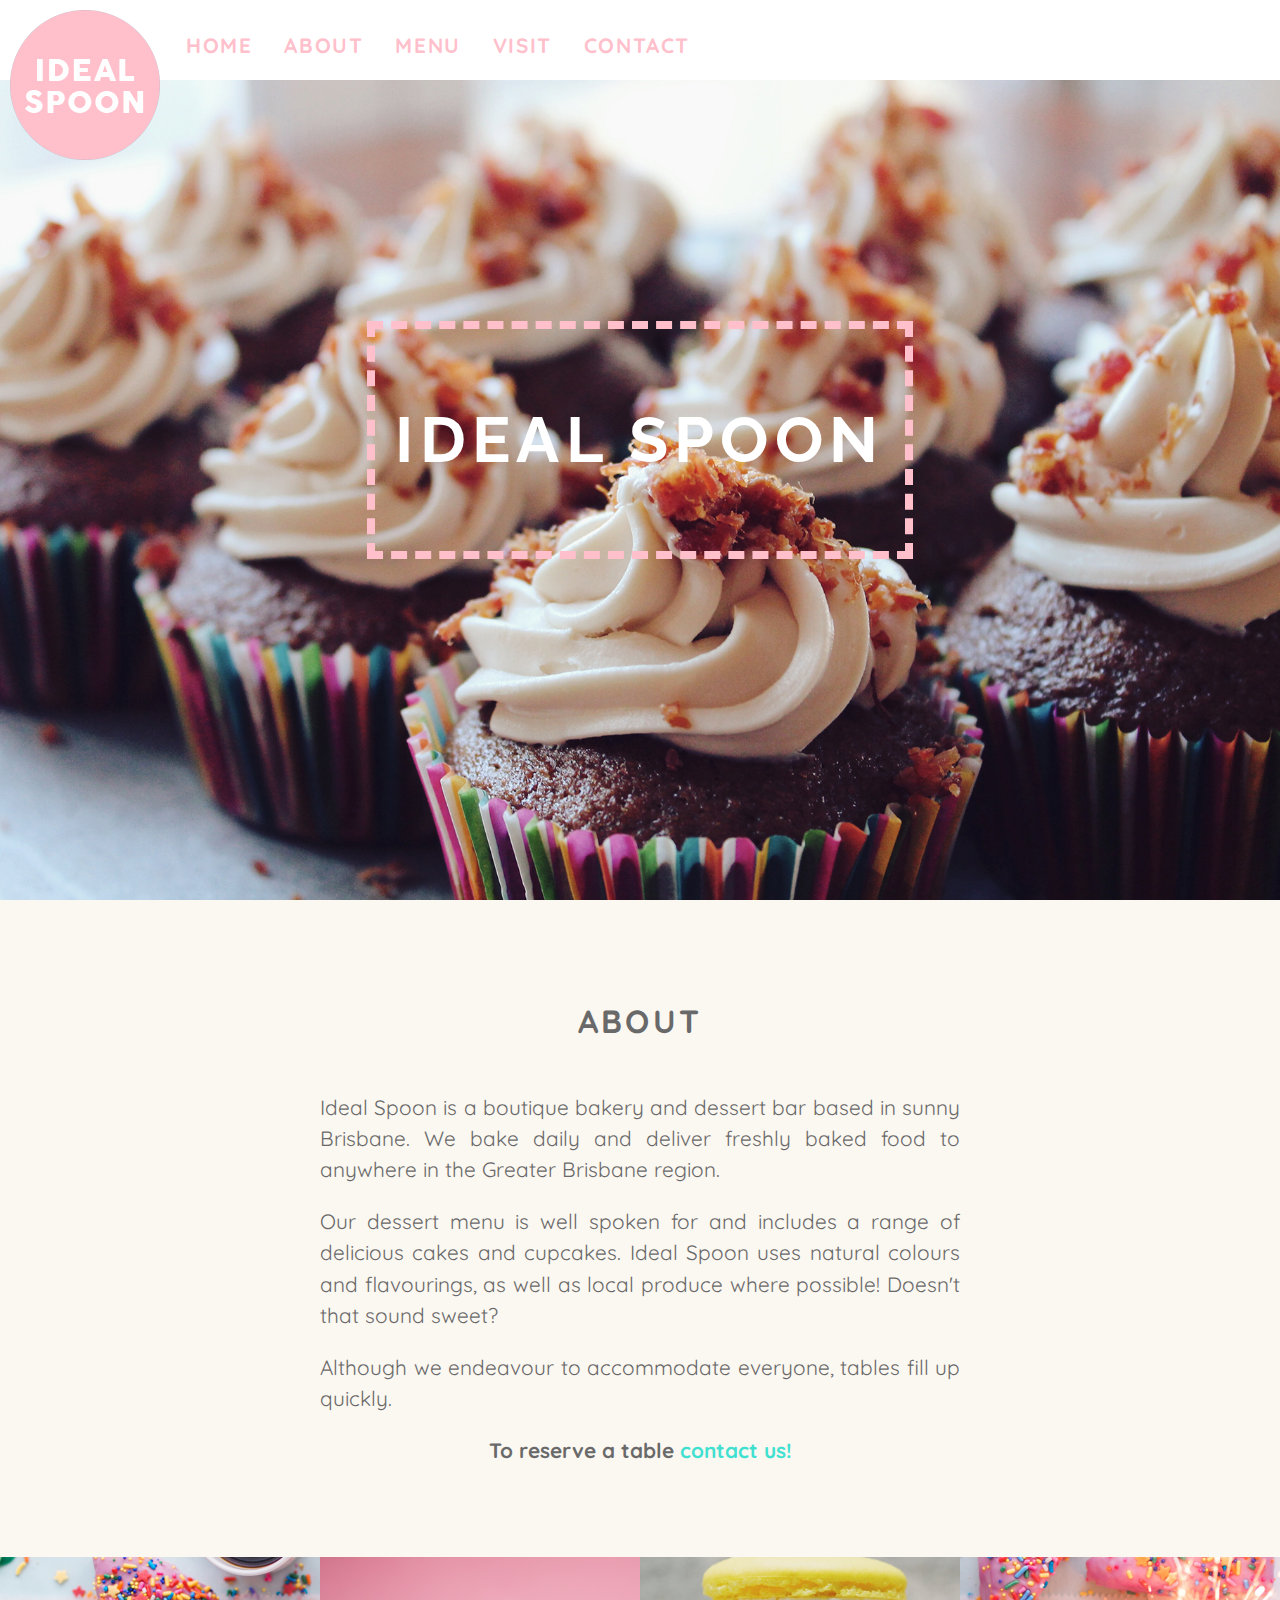
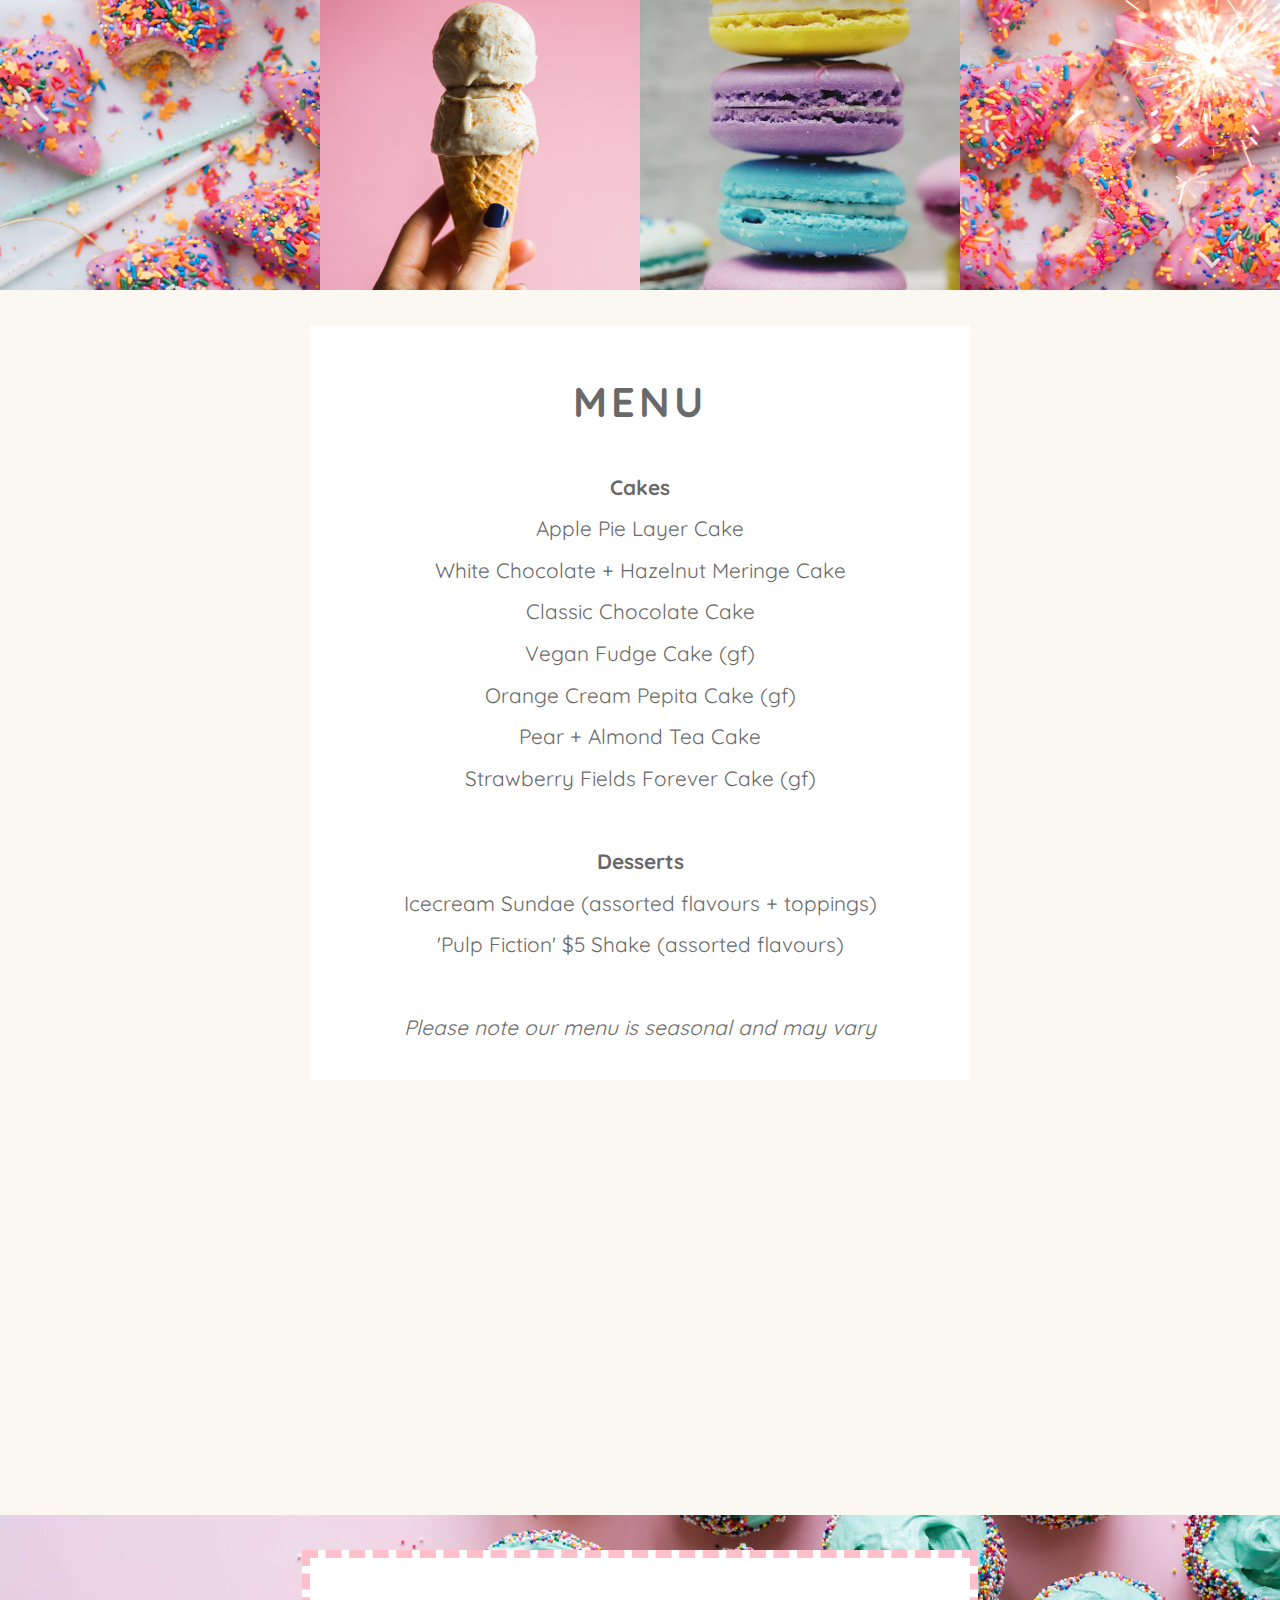
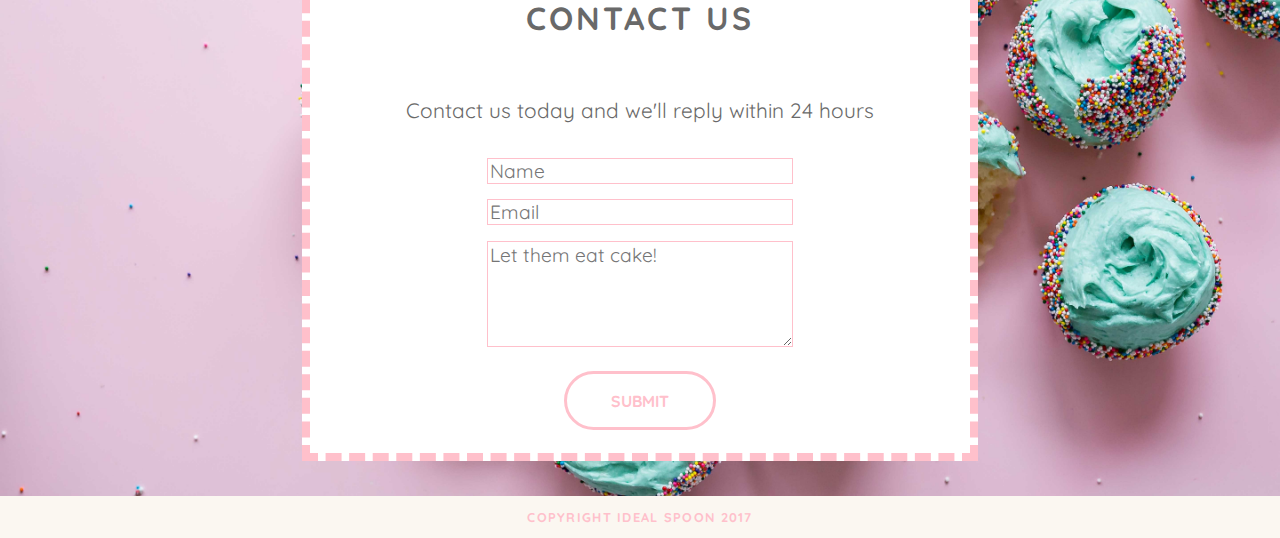
<file: index.html>
<!DOCTYPE html>
<html lang="en">
<head>
    <!--[if lt IE 9]>
    <script src="http://html5shim.googlecode.com/svn/trunk/html5.js"></script>
    <![endif]-->
    <meta name="MobileOptimized" content="width">
    <meta name="HandheldFriendly" content="true">
    <meta name="viewport" content="width=device-width, initial-scale=1.0, maximum-scale=1.0, user-scalable=0">
    <meta charset="utf-8">
    <title>Ideal Spoon</title>
    <link rel="stylesheet" href="normalise.css">
    <!--<link rel="stylesheet" href="https://unpkg.com/purecss@1.0.0/build/pure-min.css" integrity="sha384-nn4HPE8lTHyVtfCBi5yW9d20FjT8BJwUXyWZT9InLYax14RDjBj46LmSztkmNP9w" crossorigin="anonymous">-->
    <link rel="stylesheet" href="style.css">
    <link href="https://fonts.googleapis.com/css?family=Indie+Flower" rel="stylesheet">
    <link href="https://fonts.googleapis.com/css?family=Raleway" rel="stylesheet">
    <link href="https://fonts.googleapis.com/css?family=Fjalla+One" rel="stylesheet">
    <link href="https://fonts.googleapis.com/css?family=Quicksand" rel="stylesheet">
    <script src="https://ajax.googleapis.com/ajax/libs/jquery/3.2.1/jquery.min.js"></script>
    <link rel="stylesheet" href="https://maxcdn.bootstrapcdn.com/font-awesome/4.6.1/css/font-awesome.min.css">
</head>
    
<body>
<!--Main Content-->
   <!-- HEADER -->
    <header>
        <div class="header" id="myTopnav">
            <div class="logo">
                 <a href="#"><img src="logo2.png"></a>
            </div>
            <ul class="navigation">
                <li class="li-nav"><a href="javascript:void(0);" class="icon" onclick="myFunction()">&#9776;</a></li>
                <li class="li-nav" id="first"><a href="#masthead" class="nav-link">Home</a></li>
                <li class="li-nav"><a href="#about" class="nav-link">About</a></li>
                <li class="li-nav"><a href="#menu" class="nav-link">Menu</a></li>
                <li class="li-nav"><a href="#visit" class="nav-link">Visit</a></li>
                <li class="li-nav"><a href="#contact" class="nav-link">Contact</a></li>
                
            </ul>
        </div>
    </header>

    <div id="masthead">
    <div class="container h-100">
    <section id="title h-100">
        <div class="h1-box">
            <h1>Ideal Spoon</h1>
        </div>
    </section>
    </div>
    </div>
    
    <!-- ABOUT SECTION -->
<section id="about">
    <div class="about-container">
        <h2 class="grey">ABOUT</h2>
        <div class="about-col grey justify">
            <p>Ideal Spoon is a boutique bakery and dessert bar based in sunny Brisbane. We bake daily and deliver freshly baked food to anywhere in the Greater Brisbane region.</p>
            <p>Our dessert menu is well spoken for and includes a range of delicious cakes and cupcakes. Ideal Spoon uses natural colours and flavourings, as well as local produce where possible! Doesn't that sound sweet?</p>
            <p>Although we endeavour to accommodate everyone, tables fill up quickly. </p>
            <p class="about-contact">To reserve a table <a href="#contact">contact us!</a></p>
        </div>
    </div>
</section>


<section id="desserts">
    <div class="desserts-container">
        <div class="test">
        <img src="desserts1.png" class="desserts-gallery">
        <img src="desserts2.png" class="desserts-gallery">
        <img src="desserts3.png" class="desserts-gallery">
        <img src="desserts4.png" class="desserts-gallery">
        </div>
    </div>
</section>
    
    <!-- MENU SECTION -->
    <section id="menu">
       <div class="menu-box">
           <div class="about-col">
            <h2 class="grey">MENU</h2>

           <p class="grey menu-list">
           <b>Cakes</b></br>
           Apple Pie Layer Cake</br>
           White Chocolate + Hazelnut Meringe Cake</br>
           Classic Chocolate Cake</br>
               Vegan Fudge Cake (gf)</br>
           Orange Cream Pepita Cake (gf)</br>
           Pear + Almond Tea Cake</br>
           Strawberry Fields Forever Cake (gf)</br></br>
           <b>Desserts</b></br>
           Icecream Sundae (assorted flavours + toppings)</br>
           'Pulp Fiction' $5 Shake (assorted flavours)</br></br>
           <i>Please note our menu is seasonal and may vary</i>
           </p>
        </div>
       </div>
    </section>
    
    <!-- VISIT SECTION -->
    <section id="visit">
        <div class="map-frame">
            <div class="map-frame"><iframe width="100%" height="100%" frameborder="0" scrolling="no" marginheight="0" marginwidth="0" src="https://www.google.com/maps/embed?pb=!1m18!1m12!1m3!1d1769.5015348927827!2d153.04429740806984!3d-27.50027998715861!2m3!1f0!2f0!3f0!3m2!1i1024!2i768!4f13.1!3m3!1m2!1s0x6b915a44b4623d69%3A0x2905d0ab32f568e6!2sStones+Corner+Village!5e0!3m2!1sen!2sau!4v1505730698742"></iframe>
            <!--<div class="map-content grey"><span class="location">LOCATION</span><br />Shop 6, Cherry Lane</br>Mt Gravatt 4122</div>-->
        </div>
        </div>
    </section>


    <!-- CONTACT SECTION -->
    <section id="contact">
       <div class="menu-box contact-box">
            <h2 class="grey">CONTACT US</h2>
            <div class="contact-form">
               <div class="container">  
                      <form id="form" action="#contact" method="post">
                        <p class="menu-list contact-msg">Contact us today and we'll reply within 24 hours</p>
                            <fieldset>
                              <input class="form-input" placeholder="Name" type="text" tabindex="1" required>
                            </fieldset>
                            <fieldset>
                              <input class="form-input" placeholder="Email" type="email" tabindex="2" required>
                            </fieldset>
                            <fieldset>
                              <textarea class="form-input" placeholder="Let them eat cake!" required></textarea>
                            </fieldset>
                            <fieldset>
                          <a href="#" class="button">Submit</a>
                        </fieldset>
                      </form>
                </div>
            </div>
        </div>
    </section>

    <!-- FOOTER SECTION -->
    <section id="footer">
        <p class="copyright">Copyright Ideal Spoon 2017</p>
    </section>
<!--End Main Content-->


<script>
    function myFunction() {
        var x = document.getElementById("myTopnav");
        if (x.className === "header") {
            x.className += " responsive";
        } else {
            x.className = "header";
        }
    }
</script>

<script src="script.js"></script>
</body>
</html>
</file>
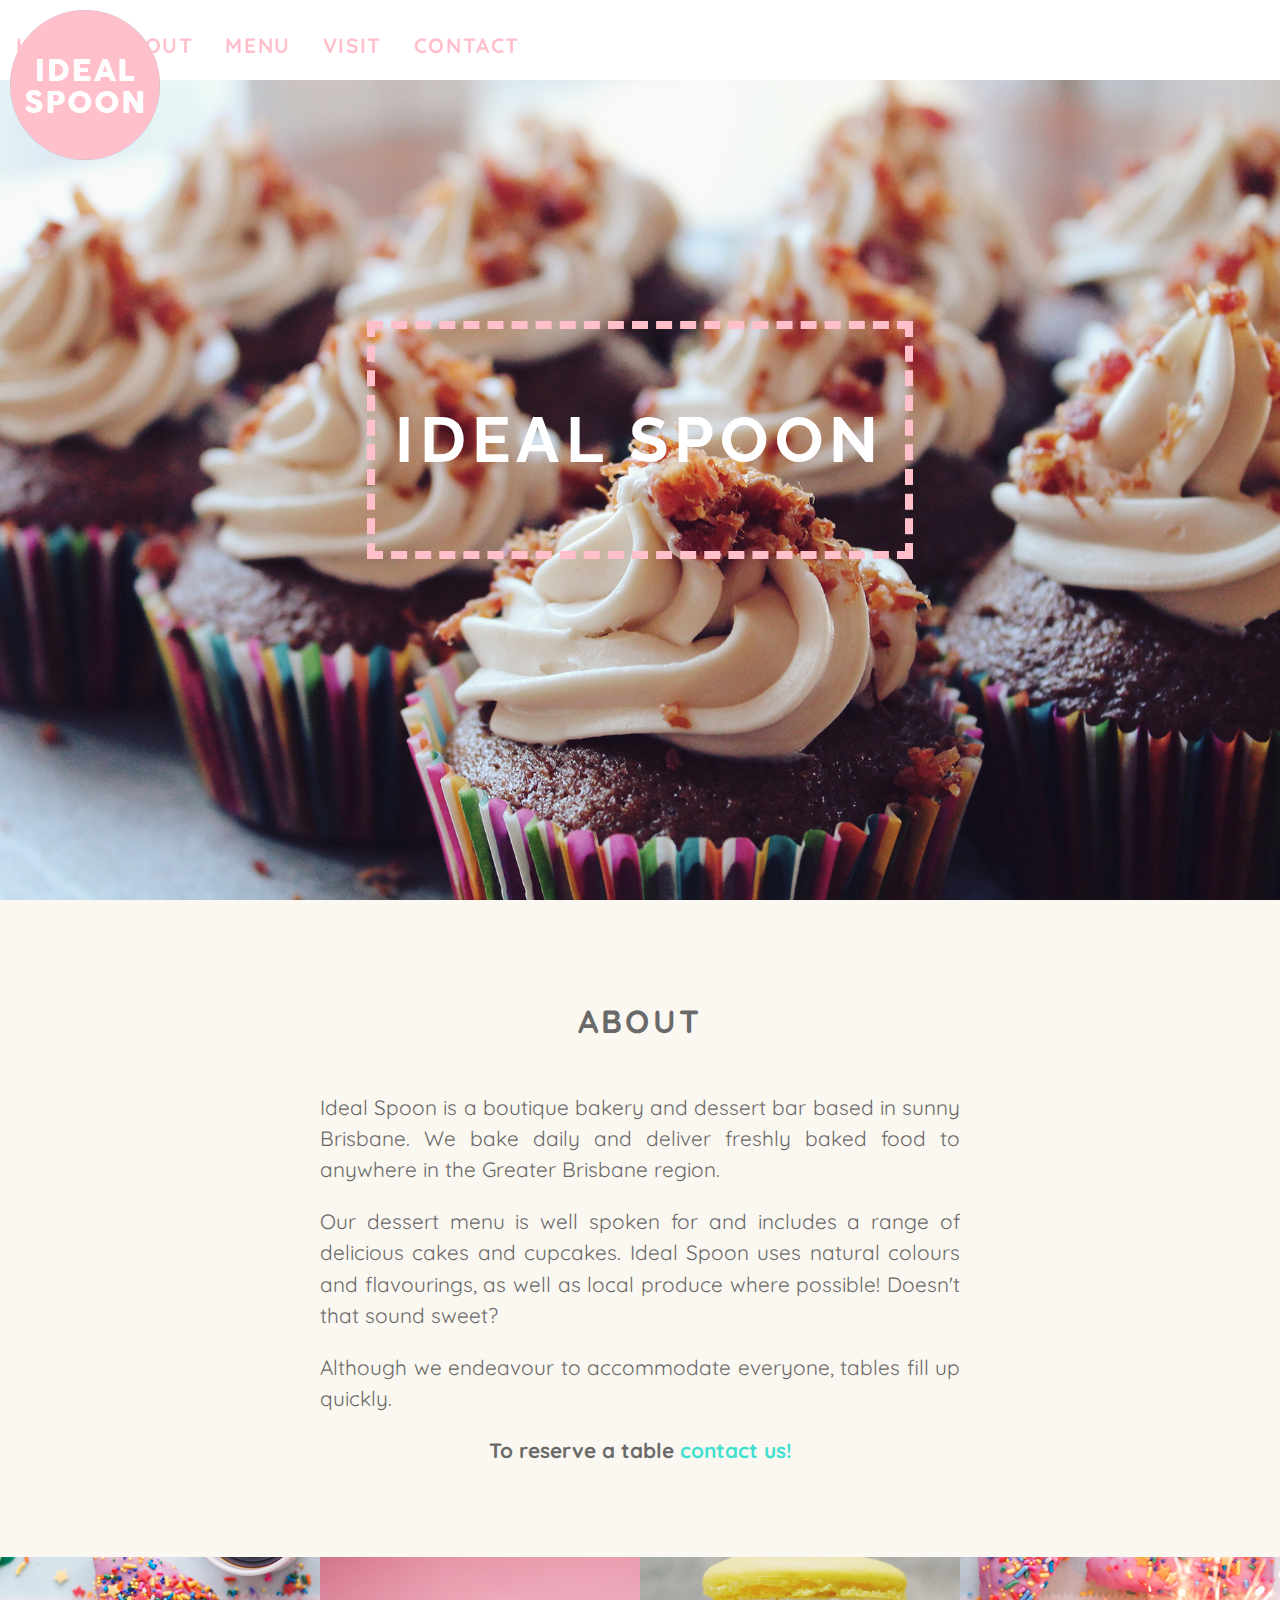
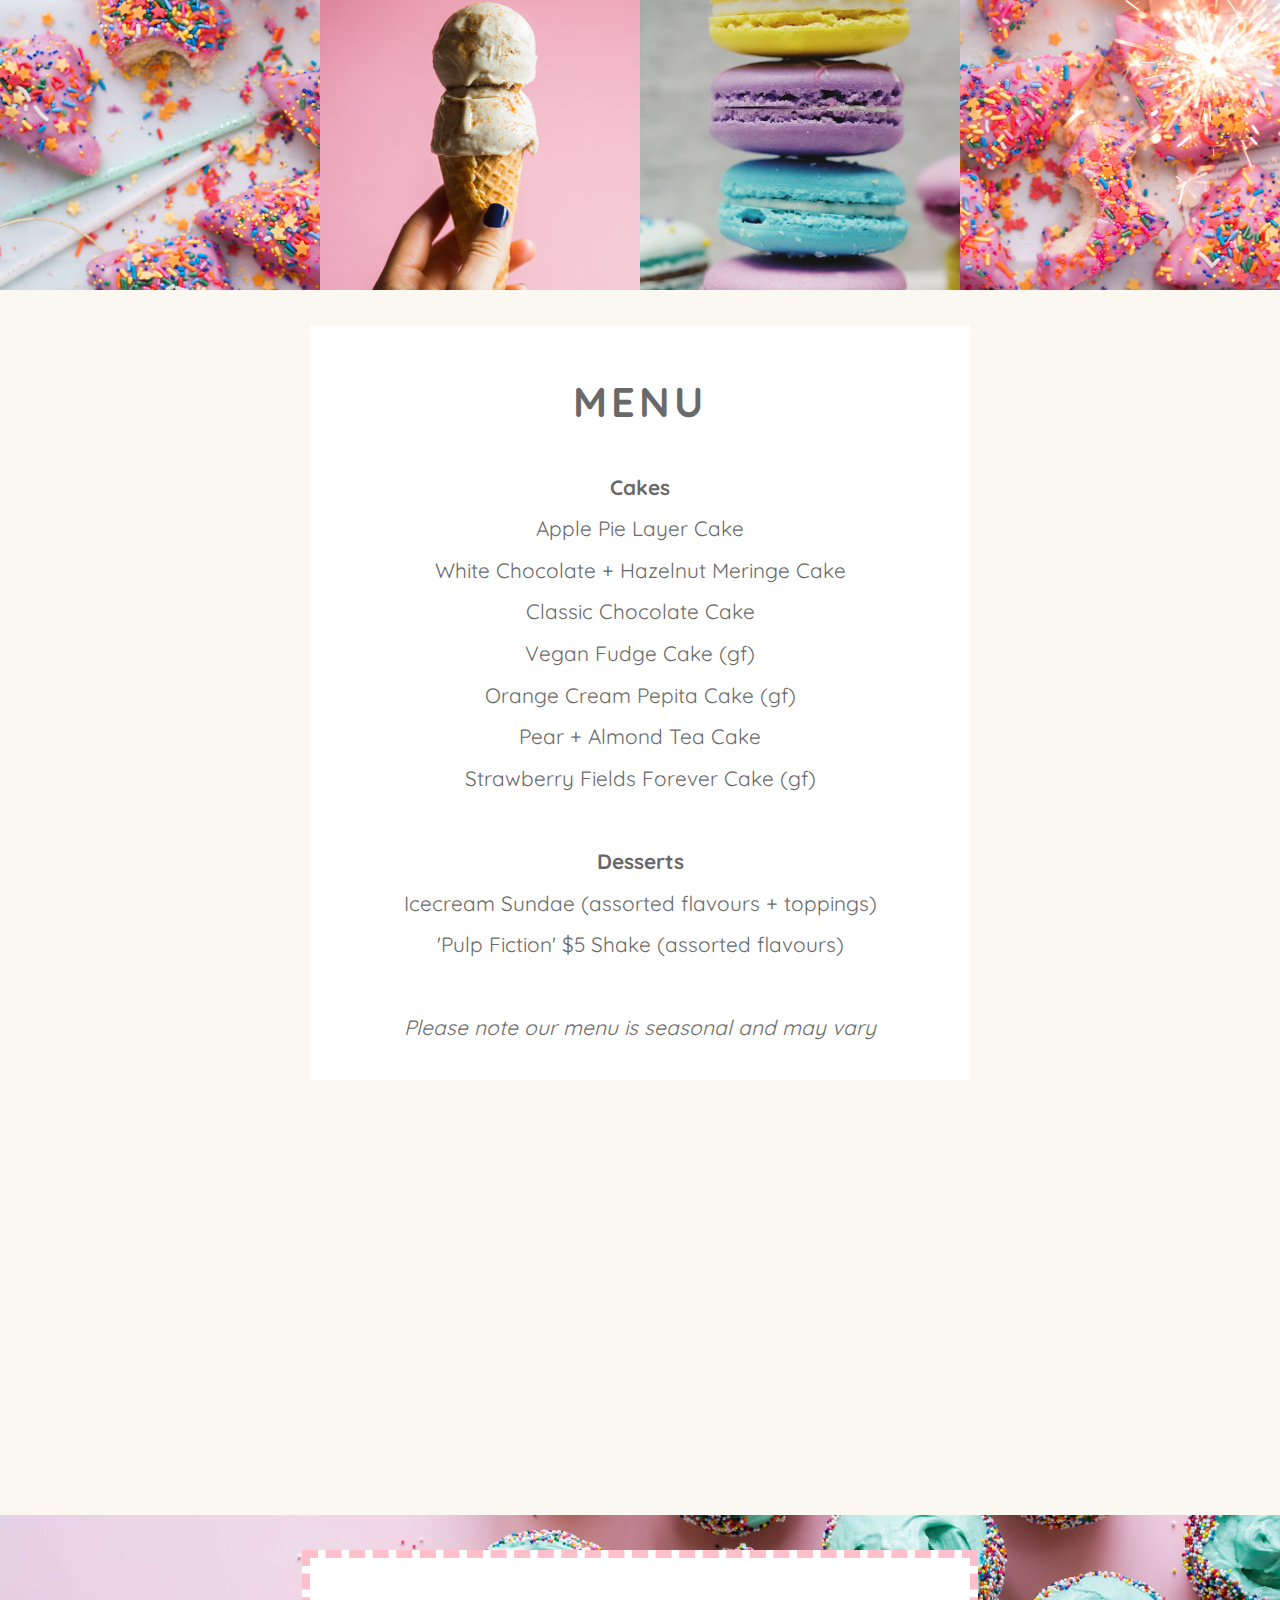
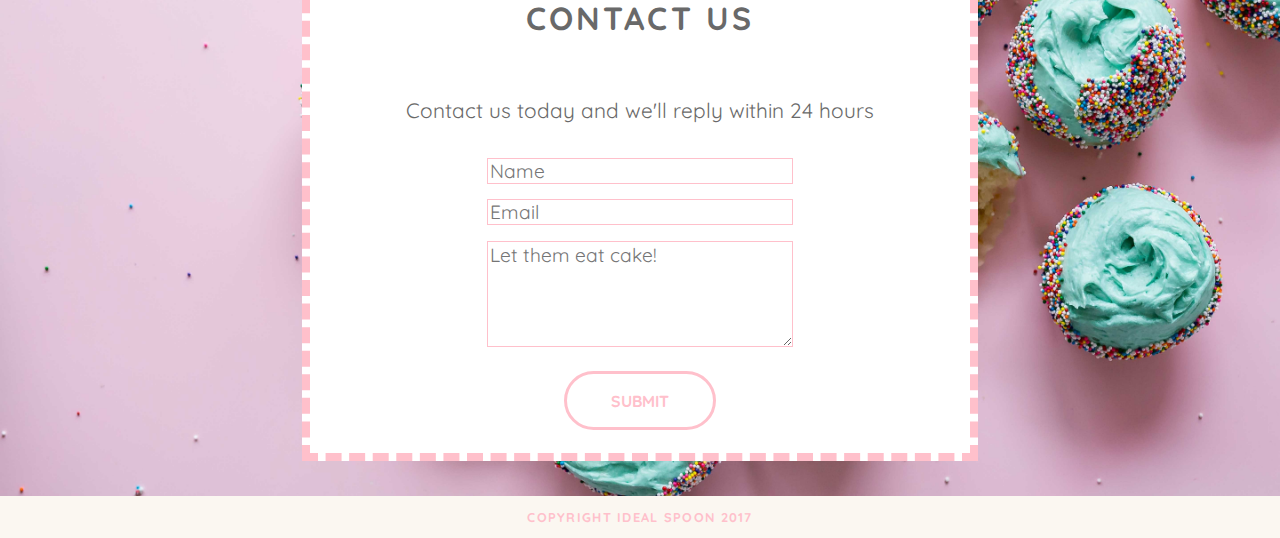
<file: index2.html>
<!DOCTYPE html>
<html lang="en">
<head>
    <!--[if lt IE 9]>
    <script src="http://html5shim.googlecode.com/svn/trunk/html5.js"></script>
    <![endif]-->
    <meta name="MobileOptimized" content="width">
    <meta name="HandheldFriendly" content="true">
    <meta name="viewport" content="width=device-width, initial-scale=1.0, maximum-scale=1.0, user-scalable=0">
    <meta charset="utf-8">
    <title>Ideal Spoon</title>
    <link rel="stylesheet" href="normalise.css">
    <!--<link rel="stylesheet" href="https://unpkg.com/purecss@1.0.0/build/pure-min.css" integrity="sha384-nn4HPE8lTHyVtfCBi5yW9d20FjT8BJwUXyWZT9InLYax14RDjBj46LmSztkmNP9w" crossorigin="anonymous">-->
    <link rel="stylesheet" href="style2.css">
    <link href="https://fonts.googleapis.com/css?family=Indie+Flower" rel="stylesheet">
    <link href="https://fonts.googleapis.com/css?family=Raleway" rel="stylesheet">
    <link href="https://fonts.googleapis.com/css?family=Fjalla+One" rel="stylesheet">
    <link href="https://fonts.googleapis.com/css?family=Quicksand" rel="stylesheet">
    <script src="https://ajax.googleapis.com/ajax/libs/jquery/3.2.1/jquery.min.js"></script>
    <link rel="stylesheet" href="https://maxcdn.bootstrapcdn.com/font-awesome/4.6.1/css/font-awesome.min.css">
</head>
    
<body>
<!--Main Content-->
   <!-- HEADER -->
    <header>
        <div class="header">
            <div class="logo">
                 <a href="#"><img src="logo2.png"></a>
            </div>
           
            <ul class="navigation" id="nav-id">
                <li class="li-nav" id="first"><a href="#masthead" class="nav-link">Home</a></li>
                <li class="li-nav"><a href="#about" class="nav-link">About</a></li>
                <li class="li-nav"><a href="#menu" class="nav-link">Menu</a></li>
                <li class="li-nav"><a href="#visit" class="nav-link">Visit</a></li>
                <li class="li-nav"><a href="#contact" class="nav-link">Contact</a></li>
                <li id="test"><a href="#" class="icon" onclick="myFunction()">&#9776;</a></li>
            </ul> 
            <div id="hide">
                <li class="li-nav" id="first"><a href="#masthead" class="nav-link">Home</a></li>
                <li class="li-nav"><a href="#about" class="nav-link">About</a></li>
                <li class="li-nav"><a href="#menu" class="nav-link">Menu</a></li>
                <li class="li-nav"><a href="#visit" class="nav-link">Visit</a></li>
                <li class="li-nav"><a href="#contact" class="nav-link">Contact</a></li>
                <li class="li-nav"><a href="#contact" class="nav-link">Contact</a></li>
            </div>
               
        </div>
    </header>

    <div id="masthead">
    <div class="container h-100">
    <section id="title h-100">
        <div class="h1-box">
            <h1>Ideal Spoon</h1>
        </div>
    </section>
    </div>
    </div>
    
    <!-- ABOUT SECTION -->
<section id="about">
    <div class="about-container">
        <h2 class="grey">ABOUT</h2>
        <div class="about-col grey justify">
            <p>Ideal Spoon is a boutique bakery and dessert bar based in sunny Brisbane. We bake daily and deliver freshly baked food to anywhere in the Greater Brisbane region.</p>
            <p>Our dessert menu is well spoken for and includes a range of delicious cakes and cupcakes. Ideal Spoon uses natural colours and flavourings, as well as local produce where possible! Doesn't that sound sweet?</p>
            <p>Although we endeavour to accommodate everyone, tables fill up quickly. </p>
            <p class="about-contact">To reserve a table <a href="#contact">contact us!</a></p>
        </div>
    </div>
</section>


<section id="desserts">
    <div class="desserts-container">
        <div class="test">
        <img src="desserts1.png" class="desserts-gallery">
        <img src="desserts2.png" class="desserts-gallery">
        <img src="desserts3.png" class="desserts-gallery">
        <img src="desserts4.png" class="desserts-gallery">
        </div>
    </div>
</section>
    
    <!-- MENU SECTION -->
    <section id="menu">
       <div class="menu-box">
           <div class="about-col">
            <h2 class="grey">MENU</h2>

           <p class="grey menu-list">
           <b>Cakes</b></br>
           Apple Pie Layer Cake</br>
           White Chocolate + Hazelnut Meringe Cake</br>
           Classic Chocolate Cake</br>
               Vegan Fudge Cake (gf)</br>
           Orange Cream Pepita Cake (gf)</br>
           Pear + Almond Tea Cake</br>
           Strawberry Fields Forever Cake (gf)</br></br>
           <b>Desserts</b></br>
           Icecream Sundae (assorted flavours + toppings)</br>
           'Pulp Fiction' $5 Shake (assorted flavours)</br></br>
           <i>Please note our menu is seasonal and may vary</i>
           </p>
        </div>
       </div>
    </section>
    
    <!-- VISIT SECTION -->
    <section id="visit">
        <div class="map-frame">
            <div class="map-frame"><iframe width="100%" height="100%" frameborder="0" scrolling="no" marginheight="0" marginwidth="0" src="https://www.google.com/maps/embed?pb=!1m18!1m12!1m3!1d1769.5015348927827!2d153.04429740806984!3d-27.50027998715861!2m3!1f0!2f0!3f0!3m2!1i1024!2i768!4f13.1!3m3!1m2!1s0x6b915a44b4623d69%3A0x2905d0ab32f568e6!2sStones+Corner+Village!5e0!3m2!1sen!2sau!4v1505730698742"></iframe>
            <!--<div class="map-content grey"><span class="location">LOCATION</span><br />Shop 6, Cherry Lane</br>Mt Gravatt 4122</div>-->
        </div>
        </div>
    </section>


    <!-- CONTACT SECTION -->
    <section id="contact">
       <div class="menu-box contact-box">
            <h2 class="grey">CONTACT US</h2>
            <div class="contact-form">
               <div class="container">  
                      <form id="form" action="#contact" method="post">
                        <p class="menu-list contact-msg">Contact us today and we'll reply within 24 hours</p>
                            <fieldset>
                              <input class="form-input" placeholder="Name" type="text" tabindex="1" required>
                            </fieldset>
                            <fieldset>
                              <input class="form-input" placeholder="Email" type="email" tabindex="2" required>
                            </fieldset>
                            <fieldset>
                              <textarea class="form-input" placeholder="Let them eat cake!" required></textarea>
                            </fieldset>
                            <fieldset>
                          <a href="#" class="button">Submit</a>
                        </fieldset>
                      </form>
                </div>
            </div>
        </div>
    </section>

    <!-- FOOTER SECTION -->
    <section id="footer">
        <p class="copyright">Copyright Ideal Spoon 2017</p>
    </section>
<!--End Main Content-->


<script>
document.getElementById('test').onclick = showDropDown;

function showDropDown(e){
     document.getElementById('test').onclick = function(){};
     if(e.stopPropagation)
         e.stopPropagation();   // W3C model
     else
         e.cancelBubble = true; // IE model

     document.getElementById("hide").style.display = "block";
     document.onclick = function(e){
         var ele = document.elementFromPoint(e.clientX, e.clientY);
         if(ele == document.getElementById("test")){
             hideDropDown();
             return;
         }
         do{
             if(ele == document.getElementById("hide"))
                 return;
         }while(ele = ele.parentNode);
         hideDropDown();
     };
}

function hideDropDown(){
    document.onclick = function(){};
    document.getElementById("hide").style.display = "none";
    document.getElementById('test').onclick = showDropDown;
}
    </script>

<script src="script.js"></script>
</body>
</html>
</file>
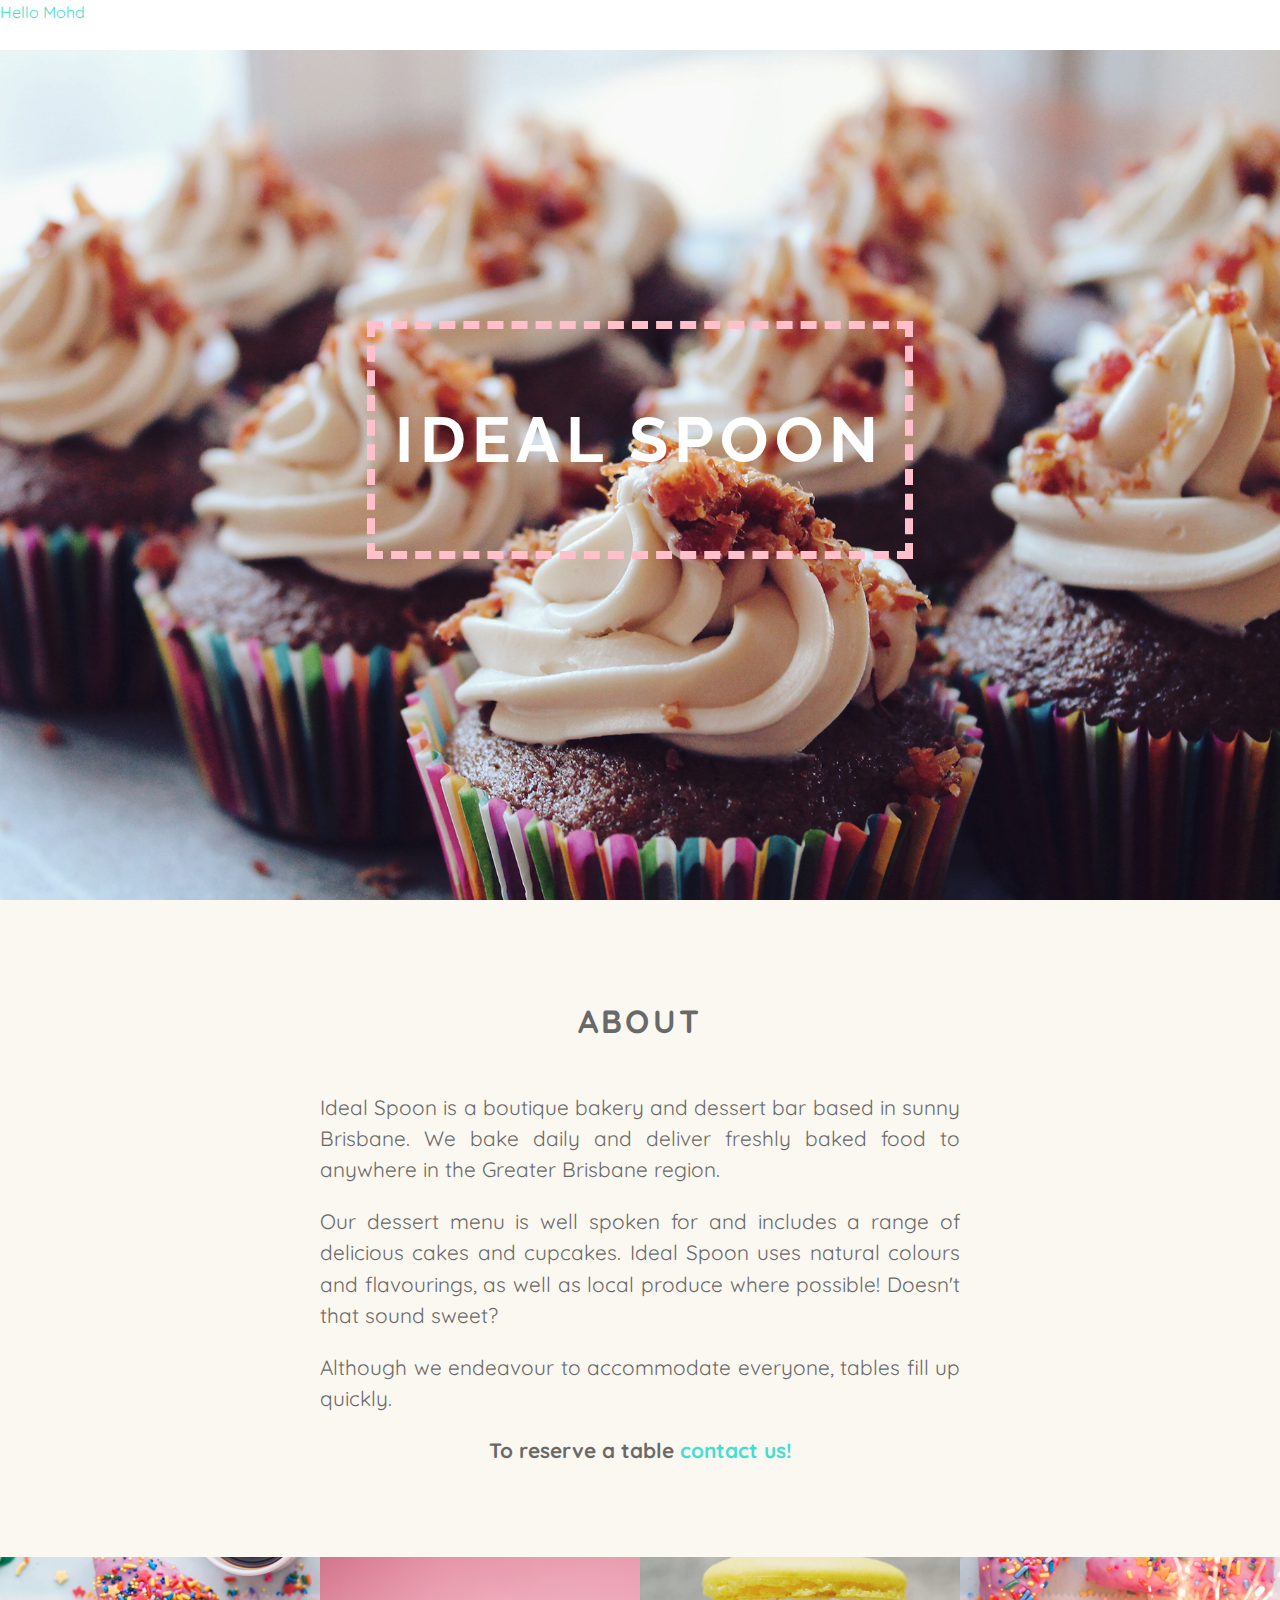
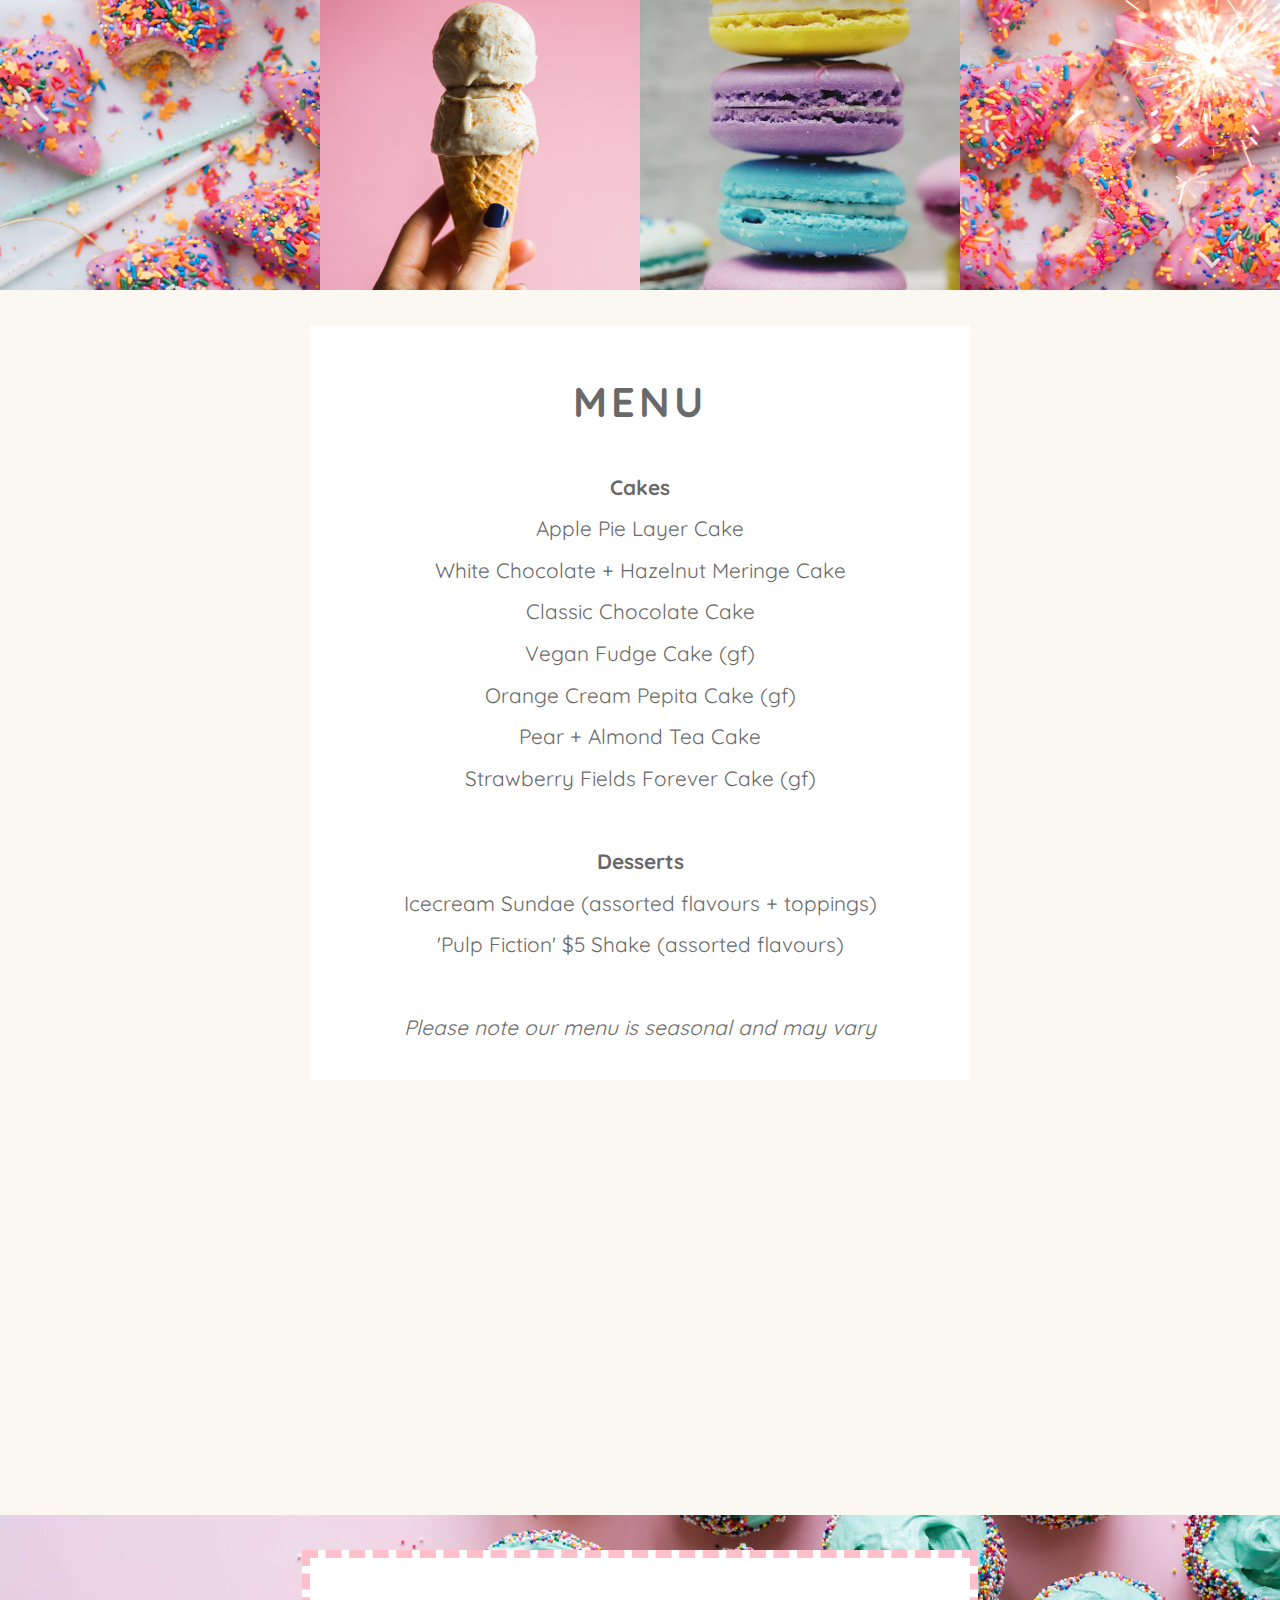
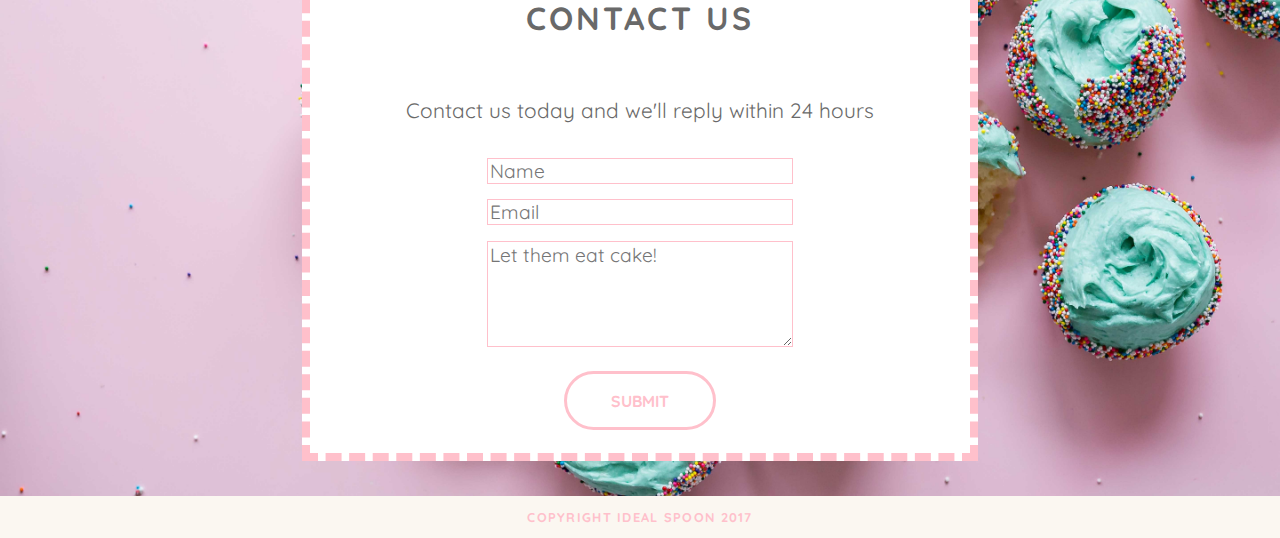
<file: test.html>
<!DOCTYPE html>
<html lang="en">
<head>
    <!--[if lt IE 9]>
    <script src="http://html5shim.googlecode.com/svn/trunk/html5.js"></script>
    <![endif]-->
    <meta name="MobileOptimized" content="width">
    <meta name="HandheldFriendly" content="true">
    <meta name="viewport" content="width=device-width, initial-scale=1.0, maximum-scale=1.0, user-scalable=0">
    <meta charset="utf-8">
    <title>Ideal Spoon</title>
    <link rel="stylesheet" href="normalise.css">
    <!--<link rel="stylesheet" href="https://unpkg.com/purecss@1.0.0/build/pure-min.css" integrity="sha384-nn4HPE8lTHyVtfCBi5yW9d20FjT8BJwUXyWZT9InLYax14RDjBj46LmSztkmNP9w" crossorigin="anonymous">-->
    <link rel="stylesheet" href="style2.css">
    <link rel="stylesheet" href="style.css">
    <link href="https://fonts.googleapis.com/css?family=Indie+Flower" rel="stylesheet">
    <link href="https://fonts.googleapis.com/css?family=Raleway" rel="stylesheet">
    <link href="https://fonts.googleapis.com/css?family=Fjalla+One" rel="stylesheet">
    <link href="https://fonts.googleapis.com/css?family=Quicksand" rel="stylesheet">
    <script src="https://ajax.googleapis.com/ajax/libs/jquery/3.2.1/jquery.min.js"></script>
    <link rel="stylesheet" href="https://maxcdn.bootstrapcdn.com/font-awesome/4.6.1/css/font-awesome.min.css">
</head>

<body>
<!--Main Content-->
<!-- HEADER -->
<nav>
<div id="nav-id">
<a href="#" id="test">Hello Mohd</a>

<div id="hide">
    <p>Hii All<p></p>Hw r u</p>
    <p><a href="#">Sign Out</a></p>
</div>
</div>
</nav>

<div id="masthead">
    <div class="container h-100">
        <section id="title h-100">
            <div class="h1-box">
                <h1>Ideal Spoon</h1>
            </div>
        </section>
    </div>
</div>

<!-- ABOUT SECTION -->
<section id="about">
    <div class="about-container">
        <h2 class="grey">ABOUT</h2>
        <div class="about-col grey justify">
            <p>Ideal Spoon is a boutique bakery and dessert bar based in sunny Brisbane. We bake daily and deliver freshly baked food to anywhere in the Greater Brisbane region.</p>
            <p>Our dessert menu is well spoken for and includes a range of delicious cakes and cupcakes. Ideal Spoon uses natural colours and flavourings, as well as local produce where possible! Doesn't that sound sweet?</p>
            <p>Although we endeavour to accommodate everyone, tables fill up quickly. </p>
            <p class="about-contact">To reserve a table <a href="#contact">contact us!</a></p>
        </div>
    </div>
</section>


<section id="desserts">
    <div class="desserts-container">
        <div class="test">
            <img src="desserts1.png" class="desserts-gallery">
            <img src="desserts2.png" class="desserts-gallery">
            <img src="desserts3.png" class="desserts-gallery">
            <img src="desserts4.png" class="desserts-gallery">
        </div>
    </div>
</section>

<!-- MENU SECTION -->
<section id="menu">
    <div class="menu-box">
        <div class="about-col">
            <h2 class="grey">MENU</h2>

            <p class="grey menu-list">
                <b>Cakes</b></br>
                Apple Pie Layer Cake</br>
                White Chocolate + Hazelnut Meringe Cake</br>
                Classic Chocolate Cake</br>
                Vegan Fudge Cake (gf)</br>
                Orange Cream Pepita Cake (gf)</br>
                Pear + Almond Tea Cake</br>
                Strawberry Fields Forever Cake (gf)</br></br>
                <b>Desserts</b></br>
                Icecream Sundae (assorted flavours + toppings)</br>
                'Pulp Fiction' $5 Shake (assorted flavours)</br></br>
                <i>Please note our menu is seasonal and may vary</i>
            </p>
        </div>
    </div>
</section>

<!-- VISIT SECTION -->
<section id="visit">
    <div class="map-frame">
        <div class="map-frame"><iframe width="100%" height="100%" frameborder="0" scrolling="no" marginheight="0" marginwidth="0" src="https://www.google.com/maps/embed?pb=!1m18!1m12!1m3!1d1769.5015348927827!2d153.04429740806984!3d-27.50027998715861!2m3!1f0!2f0!3f0!3m2!1i1024!2i768!4f13.1!3m3!1m2!1s0x6b915a44b4623d69%3A0x2905d0ab32f568e6!2sStones+Corner+Village!5e0!3m2!1sen!2sau!4v1505730698742"></iframe>
            <!--<div class="map-content grey"><span class="location">LOCATION</span><br />Shop 6, Cherry Lane</br>Mt Gravatt 4122</div>-->
        </div>
    </div>
</section>


<!-- CONTACT SECTION -->
<section id="contact">
    <div class="menu-box contact-box">
        <h2 class="grey">CONTACT US</h2>
        <div class="contact-form">
            <div class="container">
                <form id="form" action="#contact" method="post">
                    <p class="menu-list contact-msg">Contact us today and we'll reply within 24 hours</p>
                    <fieldset>
                        <input class="form-input" placeholder="Name" type="text" tabindex="1" required>
                    </fieldset>
                    <fieldset>
                        <input class="form-input" placeholder="Email" type="email" tabindex="2" required>
                    </fieldset>
                    <fieldset>
                        <textarea class="form-input" placeholder="Let them eat cake!" required></textarea>
                    </fieldset>
                    <fieldset>
                        <a href="#" class="button">Submit</a>
                    </fieldset>
                </form>
            </div>
        </div>
    </div>
</section>

<!-- FOOTER SECTION -->
<section id="footer">
    <p class="copyright">Copyright Ideal Spoon 2017</p>
</section>
<!--End Main Content-->

<script>
document.getElementById('test').onclick = showDropDown;

function showDropDown(e){
     document.getElementById('test').onclick = function(){};
     if(e.stopPropagation)
         e.stopPropagation();   // W3C model
     else
         e.cancelBubble = true; // IE model

     document.getElementById("hide").style.display = "block";
     document.onclick = function(e){
         var ele = document.elementFromPoint(e.clientX, e.clientY);
         if(ele == document.getElementById("test")){
             hideDropDown();
             return;
         }
         do{
             if(ele == document.getElementById("hide"))
                 return;
         }while(ele = ele.parentNode);
         hideDropDown();
     };
}

function hideDropDown(){
    document.onclick = function(){};
    document.getElementById("hide").style.display = "none";
    document.getElementById('test').onclick = showDropDown;
}
    </script>

<script src="script.js"></script>
</body>
</html>
</file>
<file: style.css>
/*General Styles*/
*[id]:before { 
  display: block; 
  content: " "; 
  margin-top: -75px; 
  height: 75px; 
  visibility: hidden; 
}

html,body
{
    width: 100%;
    height: 100%;
    margin: 0px;
    padding: 0px;
    /*overflow-x: hidden;*/
    /*Overflow-x is breaking scroll script.js*/
}

body {
    font-family: 'Quicksand', sans-serif;
    line-height: 1.5;
    background-color: #fbf7f1;
}

a {
  color: turquoise;
}

h1 {
    color: white;
    /*color: pink*/
    text-transform: uppercase;
    /*font-size: 4em;*/
    font-size: 4em;
    letter-spacing: 0.1em;
    font-family: 'Raleway', sans-serif;
    text-align: center;
}

h2 {
    font-size: 2em;
    text-align: center;
    letter-spacing: 0.1em;
}

.clearfix {
  overflow: auto;
}

.button {
    padding: 1.05rem 2.75rem;
    background-color: white;
    color: pink;
    border: .2rem solid pink;
    font-weight: 700;
    text-transform: uppercase;
    border-radius: 12rem;
    font-size: 1em;
    -webkit-transition: color .3s,border .3s;
    transition: color .3s,border .3s;
}

.button:hover {
    background-color: white;
    color: deeppink;
    border: .2rem solid deeppink;
}

a:-webkit-any-link {
    text-decoration: none!important;
}

/*Nav Styles*/
.header {
    background-color: rgba(255,255,255,1);
    height: 80px;
    width: 100%;
    position: fixed;
    z-index: 10;
    display: flex;
}

.logo {
    padding: 10px;
    float: left;
}

.logo img {
    width: 150px;
}

.navigation {
    list-style: none;
    text-transform: uppercase;
    font-weight: 700;
    float: left;
    position: relative;
    display: flex;
    justify-content: center;
    align-items: center;
    overflow:hidden;
    letter-spacing: 0.1em;
    height: 60px;
}

.navigation a {
    color: pink;
    text-decoration: none;
    font-size: 1.3em;
}

.nav-link {
    float: left;
    clear: both;
}

.nav-link:hover {
    color: deeppink;
    -webkit-transition: color .3s,border .3s;
}

/* Hide the link that should open and close the topnav on small screens */
.navigation .icon {
    display: none;
    color: pink;
}

li {
    float: left;
}

li a {
    padding: 14px 16px;
}

ul {
    -webkit-padding-start: 0px;
}

/*Masthead Styles*/
#masthead {
    height: 100vh;
    min-height: 775px;
    padding-top: 0;
    padding-bottom: 0;
    /*background-image: url('background2.jpg');*/
    /*background-image: url('cupcakes.jpg');*/
    /*background-image: url('test-bg.jpg');*/
    background-image: url('cakes.jpg');
    background-size: cover;
    display: flex;
}

.h1-box {
    /*background-color: white;*/
    border: 8px dashed pink;
    padding: 20px;
    display: flex;
    justify-content: center;
    align-items: center;
}

.container {
    display: flex;
    align-items: center;
    justify-content: center;
    width: 100%;
    margin-bottom: 20px;
}

#title {
    display: flex;
    align-items: center;
    justify-content: center;
}

/*Menu Styles*/
#menu {
    color: #696969;
    /*background-image: url('background2.png'), linear-gradient(to left,#FFC0CB,#FFF0F5);
    background-repeat: repeat;*/
    height: auto;
    display: flex;
    flex-flow: column;
    justify-content: center;
    align-items: center;
    text-align: center;
    /*border-bottom: 8px dashed pink;*/
}

.menu-box {
    background-color: white;
    width: 50%;
    padding: 10px;
    margin: 35px 0px;
}

.menu-list {
    line-height: 2em;
}

.menu-items {
    list-style: none;
    line-height: 2em;
    font-size: 1.3em;
    margin: auto 0;
    text-align: center!important; 
}

#desserts {
    margin: 0 !important;
    padding: 0 !important;
    line-height: 0;
    font-size: 0;
    width: 100%;
}

.desserts-container {
    min-width: 100%;
}

.desserts-gallery {
    width: 25%;
    padding: 0px;
    margin: 0px;
    color: blue;
}

.test {
    min-width: 100%;
}

.grey {
    color: #696969;
}

/*About Styles*/
#about {
    height: auto;
    display: flex;
    flex-flow: column;
    justify-content: center;
    align-items: center;
    margin: 20px 0px;
    background-color: #fbf7f1;
}

.about-container {
    display: flex;
    flex-flow: column;
    justify-content: center;
    align-items: center;
    padding-top: 50px;
    padding-bottom: 50px;
}

.about-contact {
    text-align: center;
    font-weight: 700;
}

.about-col {
    width: 50%;
    display: inline;
    font-size: 1.3em;
}

.justify {
    text-align: justify;
}

/*Visit Styles*/
#visit {
    width: 100%;
    /*border-bottom: 8px dashed pink;*/
}

/*Google Map Styles*/
.map-frame {
    width: 100%;
    height: 400px;
    position: relative;
    z-index: -1;
}

.map-content {
    z-index: 10;
    position: absolute;
    float: right;
    left: 200px;
    top: 50px;
    padding: 10px;
    width: auto;
    background-color: rgba(255,255,255,0.8);
}

.location {
    font-size: 36px;
}

/*Contact Styles*/

input {
    width: 300px;
}

.form-input {
    font-family: 'Quicksand', sans-serif;
    font-size: 1.2em;
}

.form-input {
    outline:none;
    border:1px solid pink;
}

textarea {
    width: 300px;
    height: 100px;
    margin-bottom: 20px;
}

fieldset {
    border: 0px;
    width: 300px;
}

#form {
    display: flex;
    flex-flow: column;
    justify-content: center;
    align-items: center;
    text-align: center;
}



#contact {
    color: #696969;
    background-color: paleturquoise;
    background-image: url('background2.jpg');
    background-position: center;
    background-size: cover;
    /*background-image: url('background2.png'), linear-gradient(to left,#FFC0CB,#FFF0F5);*/
    background-repeat: repeat;
    height: auto;
    display: flex;
    flex-flow: column;
    justify-content: center;
    align-items: center;
    text-align: center;
}

.contact-box {
    border: 8px dashed pink;
}

.contact-msg {
    font-size: 1.3em;
}

.copyright {
    text-align: center;
    padding-bottom: 10px;
}


/*Footer Styles*/
#footer {
    color: pink;
    font-weight: 700;
    text-transform: uppercase;
    letter-spacing: 0.1em;
    font-size: 0.8em;
}

/* When the screen is less than 600 pixels wide, hide all links, except for the first one ("Home"). Show the link that contains should open and close the topnav (.icon) */
@media screen and (max-width:630px) {
    #masthead {

    }

    .logo img {
        display: none;
    }

    .navigation a {
        display: none;
    }

    .navigation a.icon {
        float: right;
        display: inline-block;
        clear: both;
    }

    .about-col {
        width: 80%;
    }

    .menu-box {
        width: 85%;
    }

    .menu-list {
        padding-left: 40px;
        padding-right: 40px;
    }
}


@media screen and (max-width:800px) {
    .desserts-gallery {
        width: 50%;
    }
}

@media screen and (max-width:360px) {
    input {
        width: 250px;
    }

    textarea {
        width: 250px !important;
    }
}

/*Nav styles*/

.header .icon {
    display: none;
}

@media screen and (max-width: 600px) {
    .header a:not(:first-child) {display: none;}
    .header a.icon {
        float: right;
        display: block;
    }
}

@media screen and (max-width: 630px) {
    .header.responsive {
        /*position: relative;*/
        background-color: white;
    }

    .header.responsive .icon {
        position: absolute;
    }
    .header.responsive a {
        display: block;
        width: 100%;
        text-align: left;
        height: 50px;
        float:left;
        clear:left
    }

    .navigation {
        float: none;
        overflow: visible;
        display: block;
        height: 380px;
        margin-right: 20px;

    }
    
    .navigation:first-child { 
    background-color: yellow;
    }
    

    li {
        background: white;
    }

    .li-nav {
        width: 100% !important;
    }
    
    #first {
        margin-top: 60px;
    }
}

/* Test styles*/
#hide{
    display: none;
    background-color: #fff; 
    border: 1px solid #000;
    width: 80px;
}

#nav-id {
    display: block;
    height: 50px;
    position: fixed;
    background-color: white;
    width: 100%;
}
</file>
<file: style2.css>
/*General Styles*/
*[id]:before { 
  display: block; 
  content: " "; 
  margin-top: -75px; 
  height: 75px; 
  visibility: hidden; 
}

html,body
{
    width: 100%;
    height: 100%;
    margin: 0px;
    padding: 0px;
    /*overflow-x: hidden;*/
    /*Overflow-x is breaking scroll script.js*/
}

body {
    font-family: 'Quicksand', sans-serif;
    line-height: 1.5;
    background-color: #fbf7f1;
}

a {
  color: turquoise;
}

h1 {
    color: white;
    /*color: pink*/
    text-transform: uppercase;
    /*font-size: 4em;*/
    font-size: 4em;
    letter-spacing: 0.1em;
    font-family: 'Raleway', sans-serif;
    text-align: center;
}

h2 {
    font-size: 2em;
    text-align: center;
    letter-spacing: 0.1em;
}

.clearfix {
  overflow: auto;
}

.button {
    padding: 1.05rem 2.75rem;
    background-color: white;
    color: pink;
    border: .2rem solid pink;
    font-weight: 700;
    text-transform: uppercase;
    border-radius: 12rem;
    font-size: 1em;
    -webkit-transition: color .3s,border .3s;
    transition: color .3s,border .3s;
}

.button:hover {
    background-color: white;
    color: deeppink;
    border: .2rem solid deeppink;
}

a:-webkit-any-link {
    text-decoration: none!important;
}

/*Nav Styles*/
.header {
    background-color: rgba(255,255,255,1);
    height: 80px;
    width: 100%;
    position: fixed;
    z-index: 10;
    display: flex;
}

.logo {
    padding: 10px;
    float: left;
}

.logo img {
    width: 150px;
}

.navigation {
    list-style: none;
    text-transform: uppercase;
    font-weight: 700;
    float: left;
    position: relative;
    display: flex;
    justify-content: center;
    align-items: center;
    overflow:hidden;
    letter-spacing: 0.1em;
    height: 60px;
}

.navigation a {
    color: pink;
    text-decoration: none;
    font-size: 1.3em;
}

.nav-link {
    float: left;
    clear: both;
}

.nav-link:hover {
    color: deeppink;
    -webkit-transition: color .3s,border .3s;
}

/* Hide the link that should open and close the topnav on small screens */
.navigation .icon {
    display: none;
    color: pink;
}

li {
    float: left;
}

li a {
    padding: 14px 16px;
}

ul {
    -webkit-padding-start: 0px;
}

/*Masthead Styles*/
#masthead {
    height: 100vh;
    min-height: 775px;
    padding-top: 0;
    padding-bottom: 0;
    /*background-image: url('background2.jpg');*/
    /*background-image: url('cupcakes.jpg');*/
    /*background-image: url('test-bg.jpg');*/
    background-image: url('cakes.jpg');
    background-size: cover;
    display: flex;
}

.h1-box {
    /*background-color: white;*/
    border: 8px dashed pink;
    padding: 20px;
    display: flex;
    justify-content: center;
    align-items: center;
}

.container {
    display: flex;
    align-items: center;
    justify-content: center;
    width: 100%;
    margin-bottom: 20px;
}

#title {
    display: flex;
    align-items: center;
    justify-content: center;
}

/*Menu Styles*/
#menu {
    color: #696969;
    /*background-image: url('background2.png'), linear-gradient(to left,#FFC0CB,#FFF0F5);
    background-repeat: repeat;*/
    height: auto;
    display: flex;
    flex-flow: column;
    justify-content: center;
    align-items: center;
    text-align: center;
    /*border-bottom: 8px dashed pink;*/
}

.menu-box {
    background-color: white;
    width: 50%;
    padding: 10px;
    margin: 35px 0px;
}

.menu-list {
    line-height: 2em;
}

.menu-items {
    list-style: none;
    line-height: 2em;
    font-size: 1.3em;
    margin: auto 0;
    text-align: center!important; 
}

#desserts {
    margin: 0 !important;
    padding: 0 !important;
    line-height: 0;
    font-size: 0;
    width: 100%;
}

.desserts-container {
    min-width: 100%;
}

.desserts-gallery {
    width: 25%;
    padding: 0px;
    margin: 0px;
    color: blue;
}

.test {
    min-width: 100%;
}

.grey {
    color: #696969;
}

/*About Styles*/
#about {
    height: auto;
    display: flex;
    flex-flow: column;
    justify-content: center;
    align-items: center;
    margin: 20px 0px;
    background-color: #fbf7f1;
}

.about-container {
    display: flex;
    flex-flow: column;
    justify-content: center;
    align-items: center;
    padding-top: 50px;
    padding-bottom: 50px;
}

.about-contact {
    text-align: center;
    font-weight: 700;
}

.about-col {
    width: 50%;
    display: inline;
    font-size: 1.3em;
}

.justify {
    text-align: justify;
}

/*Visit Styles*/
#visit {
    width: 100%;
    /*border-bottom: 8px dashed pink;*/
}

/*Google Map Styles*/
.map-frame {
    width: 100%;
    height: 400px;
    position: relative;
    z-index: -1;
}

.map-content {
    z-index: 10;
    position: absolute;
    float: right;
    left: 200px;
    top: 50px;
    padding: 10px;
    width: auto;
    background-color: rgba(255,255,255,0.8);
}

.location {
    font-size: 36px;
}

/*Contact Styles*/

input {
    width: 300px;
}

.form-input {
    font-family: 'Quicksand', sans-serif;
    font-size: 1.2em;
}

.form-input {
    outline:none;
    border:1px solid pink;
}

textarea {
    width: 300px;
    height: 100px;
    margin-bottom: 20px;
}

fieldset {
    border: 0px;
    width: 300px;
}

#form {
    display: flex;
    flex-flow: column;
    justify-content: center;
    align-items: center;
    text-align: center;
}



#contact {
    color: #696969;
    background-color: paleturquoise;
    background-image: url('background2.jpg');
    background-position: center;
    background-size: cover;
    /*background-image: url('background2.png'), linear-gradient(to left,#FFC0CB,#FFF0F5);*/
    background-repeat: repeat;
    height: auto;
    display: flex;
    flex-flow: column;
    justify-content: center;
    align-items: center;
    text-align: center;
}

.contact-box {
    border: 8px dashed pink;
}

.contact-msg {
    font-size: 1.3em;
}

.copyright {
    text-align: center;
    padding-bottom: 10px;
}


/*Footer Styles*/
#footer {
    color: pink;
    font-weight: 700;
    text-transform: uppercase;
    letter-spacing: 0.1em;
    font-size: 0.8em;
}

/* When the screen is less than 600 pixels wide, hide all links, except for the first one ("Home"). Show the link that contains should open and close the topnav (.icon) */
@media screen and (max-width:630px) {
    #masthead {

    }

    .logo img {
        display: none;
    }

    .navigation a {
        display: none;
    }

    .navigation a.icon {
        float: right;
        display: inline-block;
        clear: both;
    }

    .about-col {
        width: 80%;
    }

    .menu-box {
        width: 85%;
    }

    .menu-list {
        padding-left: 40px;
        padding-right: 40px;
    }
}


@media screen and (max-width:800px) {
    .desserts-gallery {
        width: 50%;
    }
}

@media screen and (max-width:360px) {
    input {
        width: 250px;
    }

    textarea {
        width: 250px !important;
    }
}

/*Nav styles*/

.header .icon {
    display: none;
}

@media screen and (max-width: 600px) {
    .header a:not(:first-child) {display: none;}
    .header a.icon {
        float: right;
        display: block;
    }
}

@media screen and (max-width: 630px) {
    .header.responsive {
        /*position: relative;*/
        background-color: white;
    }

    .header.responsive .icon {
        position: absolute;
    }
    .header.responsive a {
        display: block;
        width: 100%;
        text-align: left;
        height: 50px;
        float:left;
        clear:left
    }

    .navigation {
        float: none;
        overflow: visible;
        display: block;
        height: 380px;
        margin-right: 20px;

    }
    
    .navigation:first-child { 
    background-color: yellow;
    }
    

    li {
        background: white;
    }

    .li-nav {
        width: 100% !important;
    }
}

/* Test styles*/
#hide{
    display: none;
    border: 1px solid #000;
    width: 80px;
}

#nav-id {
    display: block;
    height: 50px;
    position: fixed;
    width: 100%;
}
</file>
<file: normalise.css>
/*! normalize.css v7.0.0 | MIT License | github.com/necolas/normalize.css */

/* Document
   ========================================================================== */

/**
 * 1. Correct the line height in all browsers.
 * 2. Prevent adjustments of font size after orientation changes in
 *    IE on Windows Phone and in iOS.
 */

html {
  line-height: 1.15; /* 1 */
  -ms-text-size-adjust: 100%; /* 2 */
  -webkit-text-size-adjust: 100%; /* 2 */
}

/* Sections
   ========================================================================== */

/**
 * Remove the margin in all browsers (opinionated).
 */

body {
  margin: 0;
}

/**
 * Add the correct display in IE 9-.
 */

article,
aside,
footer,
header,
nav,
section {
  display: block;
}

/**
 * Correct the font size and margin on `h1` elements within `section` and
 * `article` contexts in Chrome, Firefox, and Safari.
 */

h1 {
  font-size: 2em;
  margin: 0.67em 0;
}

/* Grouping content
   ========================================================================== */

/**
 * Add the correct display in IE 9-.
 * 1. Add the correct display in IE.
 */

figcaption,
figure,
main { /* 1 */
  display: block;
}

/**
 * Add the correct margin in IE 8.
 */

figure {
  margin: 1em 40px;
}

/**
 * 1. Add the correct box sizing in Firefox.
 * 2. Show the overflow in Edge and IE.
 */

hr {
  box-sizing: content-box; /* 1 */
  height: 0; /* 1 */
  overflow: visible; /* 2 */
}

/**
 * 1. Correct the inheritance and scaling of font size in all browsers.
 * 2. Correct the odd `em` font sizing in all browsers.
 */

pre {
  font-family: monospace, monospace; /* 1 */
  font-size: 1em; /* 2 */
}

/* Text-level semantics
   ========================================================================== */

/**
 * 1. Remove the gray background on active links in IE 10.
 * 2. Remove gaps in links underline in iOS 8+ and Safari 8+.
 */

a {
  background-color: transparent; /* 1 */
  -webkit-text-decoration-skip: objects; /* 2 */
}

/**
 * 1. Remove the bottom border in Chrome 57- and Firefox 39-.
 * 2. Add the correct text decoration in Chrome, Edge, IE, Opera, and Safari.
 */

abbr[title] {
  border-bottom: none; /* 1 */
  text-decoration: underline; /* 2 */
  text-decoration: underline dotted; /* 2 */
}

/**
 * Prevent the duplicate application of `bolder` by the next rule in Safari 6.
 */

b,
strong {
  font-weight: inherit;
}

/**
 * Add the correct font weight in Chrome, Edge, and Safari.
 */

b,
strong {
  font-weight: bolder;
}

/**
 * 1. Correct the inheritance and scaling of font size in all browsers.
 * 2. Correct the odd `em` font sizing in all browsers.
 */

code,
kbd,
samp {
  font-family: monospace, monospace; /* 1 */
  font-size: 1em; /* 2 */
}

/**
 * Add the correct font style in Android 4.3-.
 */

dfn {
  font-style: italic;
}

/**
 * Add the correct background and color in IE 9-.
 */

mark {
  background-color: #ff0;
  color: #000;
}

/**
 * Add the correct font size in all browsers.
 */

small {
  font-size: 80%;
}

/**
 * Prevent `sub` and `sup` elements from affecting the line height in
 * all browsers.
 */

sub,
sup {
  font-size: 75%;
  line-height: 0;
  position: relative;
  vertical-align: baseline;
}

sub {
  bottom: -0.25em;
}

sup {
  top: -0.5em;
}

/* Embedded content
   ========================================================================== */

/**
 * Add the correct display in IE 9-.
 */

audio,
video {
  display: inline-block;
}

/**
 * Add the correct display in iOS 4-7.
 */

audio:not([controls]) {
  display: none;
  height: 0;
}

/**
 * Remove the border on images inside links in IE 10-.
 */

img {
  border-style: none;
}

/**
 * Hide the overflow in IE.
 */

svg:not(:root) {
  overflow: hidden;
}

/* Forms
   ========================================================================== */

/**
 * 1. Change the font styles in all browsers (opinionated).
 * 2. Remove the margin in Firefox and Safari.
 */

button,
input,
optgroup,
select,
textarea {
  font-family: sans-serif; /* 1 */
  font-size: 100%; /* 1 */
  line-height: 1.15; /* 1 */
  margin: 0; /* 2 */
}

/**
 * Show the overflow in IE.
 * 1. Show the overflow in Edge.
 */

button,
input { /* 1 */
  overflow: visible;
}

/**
 * Remove the inheritance of text transform in Edge, Firefox, and IE.
 * 1. Remove the inheritance of text transform in Firefox.
 */

button,
select { /* 1 */
  text-transform: none;
}

/**
 * 1. Prevent a WebKit bug where (2) destroys native `audio` and `video`
 *    controls in Android 4.
 * 2. Correct the inability to style clickable types in iOS and Safari.
 */

button,
html [type="button"], /* 1 */
[type="reset"],
[type="submit"] {
  -webkit-appearance: button; /* 2 */
}

/**
 * Remove the inner border and padding in Firefox.
 */

button::-moz-focus-inner,
[type="button"]::-moz-focus-inner,
[type="reset"]::-moz-focus-inner,
[type="submit"]::-moz-focus-inner {
  border-style: none;
  padding: 0;
}

/**
 * Restore the focus styles unset by the previous rule.
 */

button:-moz-focusring,
[type="button"]:-moz-focusring,
[type="reset"]:-moz-focusring,
[type="submit"]:-moz-focusring {
  outline: 1px dotted ButtonText;
}

/**
 * Correct the padding in Firefox.
 */

fieldset {
  padding: 0.35em 0.75em 0.625em;
}

/**
 * 1. Correct the text wrapping in Edge and IE.
 * 2. Correct the color inheritance from `fieldset` elements in IE.
 * 3. Remove the padding so developers are not caught out when they zero out
 *    `fieldset` elements in all browsers.
 */

legend {
  box-sizing: border-box; /* 1 */
  color: inherit; /* 2 */
  display: table; /* 1 */
  max-width: 100%; /* 1 */
  padding: 0; /* 3 */
  white-space: normal; /* 1 */
}

/**
 * 1. Add the correct display in IE 9-.
 * 2. Add the correct vertical alignment in Chrome, Firefox, and Opera.
 */

progress {
  display: inline-block; /* 1 */
  vertical-align: baseline; /* 2 */
}

/**
 * Remove the default vertical scrollbar in IE.
 */

textarea {
  overflow: auto;
}

/**
 * 1. Add the correct box sizing in IE 10-.
 * 2. Remove the padding in IE 10-.
 */

[type="checkbox"],
[type="radio"] {
  box-sizing: border-box; /* 1 */
  padding: 0; /* 2 */
}

/**
 * Correct the cursor style of increment and decrement buttons in Chrome.
 */

[type="number"]::-webkit-inner-spin-button,
[type="number"]::-webkit-outer-spin-button {
  height: auto;
}

/**
 * 1. Correct the odd appearance in Chrome and Safari.
 * 2. Correct the outline style in Safari.
 */

[type="search"] {
  -webkit-appearance: textfield; /* 1 */
  outline-offset: -2px; /* 2 */
}

/**
 * Remove the inner padding and cancel buttons in Chrome and Safari on macOS.
 */

[type="search"]::-webkit-search-cancel-button,
[type="search"]::-webkit-search-decoration {
  -webkit-appearance: none;
}

/**
 * 1. Correct the inability to style clickable types in iOS and Safari.
 * 2. Change font properties to `inherit` in Safari.
 */

::-webkit-file-upload-button {
  -webkit-appearance: button; /* 1 */
  font: inherit; /* 2 */
}

/* Interactive
   ========================================================================== */

/*
 * Add the correct display in IE 9-.
 * 1. Add the correct display in Edge, IE, and Firefox.
 */

details, /* 1 */
menu {
  display: block;
}

/*
 * Add the correct display in all browsers.
 */

summary {
  display: list-item;
}

/* Scripting
   ========================================================================== */

/**
 * Add the correct display in IE 9-.
 */

canvas {
  display: inline-block;
}

/**
 * Add the correct display in IE.
 */

template {
  display: none;
}

/* Hidden
   ========================================================================== */

/**
 * Add the correct display in IE 10-.
 */

[hidden] {
  display: none;
}
</file>
